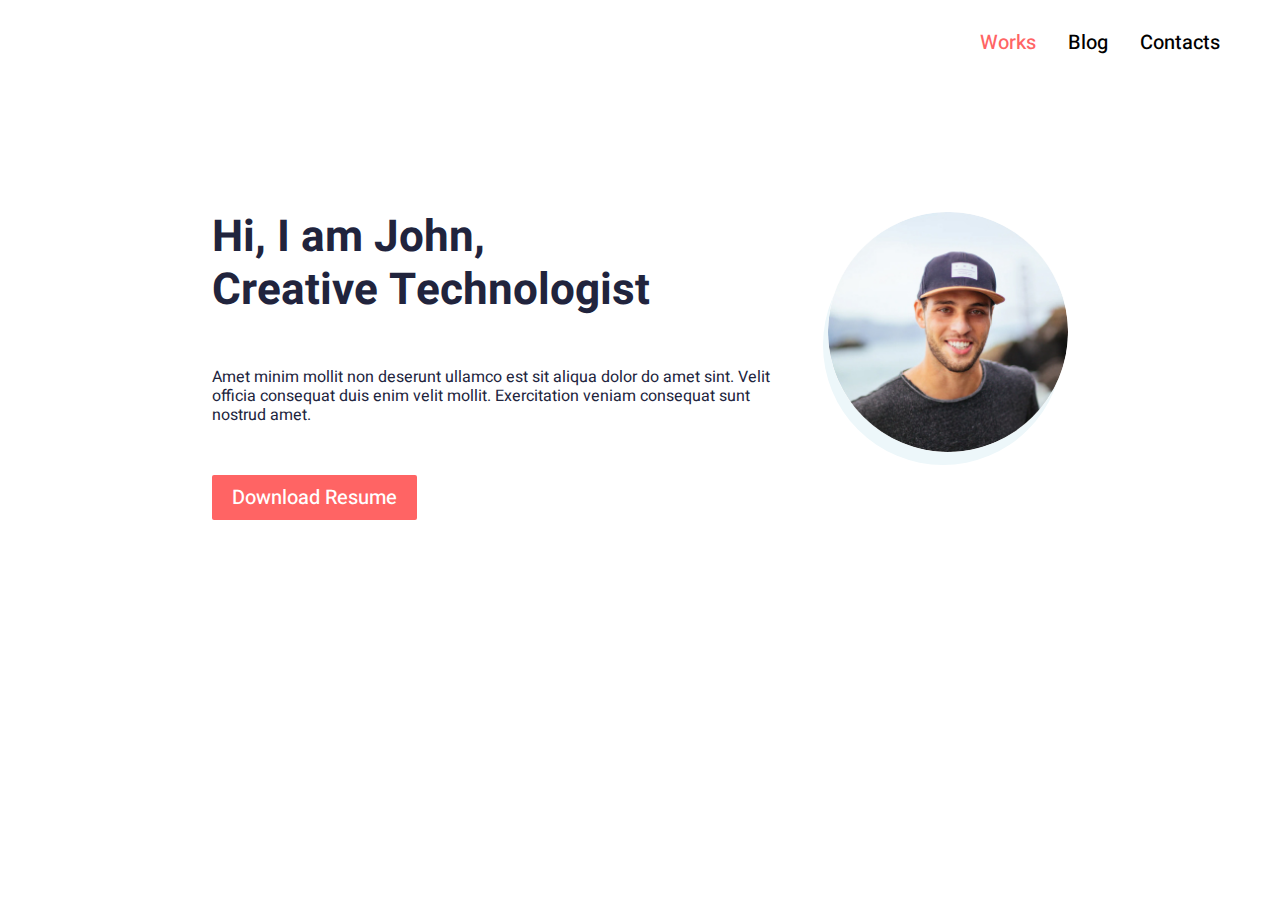
<file: index.html>
﻿<!DOCTYPE html>
<html lang="en">
<head>
    <meta charset="UTF-8">
    <meta name="viewport" content="width=device-width, initial-scale=1.0">
    <title>Джонни</title>
    <!--Добавление стилей-->
    <link rel="stylesheet" href="style.css">
</head>
<body>
    <header class="header">
        <nav class="header__nav">
            <ul class="header__list">
                <li><a href="works.html" class="header__link header__link--active">Works</a></li>
                <li><a href="blog.html" class="header__link">Blog</a></li>
                <li><a href="contact.html" class="header__link">Contacts</a></li>
            </ul>
        </nav>
    </header>
    <main>
        <section class="first">
            <div class="first__container">
                <div class="first__description">
                    <h1 class="first__title">
                        Hi, I am John, Creative&nbsp;Technologist
                    </h1>
                    <p class="first__text">
                        Amet minim mollit non deserunt 
                        ullamco est sit aliqua dolor do amet sint.
                         Velit officia consequat duis enim velit mollit. 
                         Exercitation veniam consequat sunt nostrud amet.
                    </p>
                    <a href="img/photo.jpg" class="button first__button" download="">Download Resume</a>
                </div>
                <img src="img/photo.jpg" class="first__image" alt="Photo of John">
            </div>
        </section>
    </main>
</body>
</html>
</file>
<file: style.css>
﻿/* @import url('https://fonts.googleapis.com/css2?family=Heebo:wght@100..900&display=swap'); */

* {
    margin: 0;
    padding: 0;
    box-sizing: border-box;
}

/* директива шрифта */
@font-face {
    font-family: Heebo;
    src: url(fonts/Heebo-Thin.ttf);
    font-weight: 100;
}
@font-face {
    font-family: Heebo;
    src: url(fonts/Heebo-ExtraLight.ttf);
    font-weight: 200;
}

@font-face {
    font-family: Heebo;
    src: url(fonts/Heebo-Light.ttf);
    font-weight: 300;
}

@font-face {
    font-family: Heebo;
    src: url(fonts/Heebo-Regular.ttf);
    font-weight: 400;
}

@font-face {
    font-family: Heebo;
    src: url(fonts/Heebo-Medium.ttf);
    font-weight: 500;
}

@font-face {
    font-family: Heebo;
    src: url(fonts/Heebo-SemiBold.ttf);
    font-weight: 600;
}

@font-face {
    font-family: Heebo;
    src: url(fonts/Heebo-Bold.ttf);
    font-weight: 700;
}

@font-face {
    font-family: Heebo;
    src: url(fonts/Heebo-ExtraBold.ttf);
    font-weight: 800;
}

@font-face {
    font-family: Heebo;
    src: url(fonts/Heebo-Black.ttf);
    font-weight: 900;
}

body {
    font-family: Heebo;
    /* background-color: aquamarine; */
}

/* header */

.header {
    padding: 28px 60px;
}

.header__nav {
    display: flex;
    justify-content: end;
}

.header__list {
    list-style: none;
    display: flex;
    gap: 32px;
}

.header__link {
    color: rgb(0, 0, 0);
    text-decoration: none;
    font-weight: 500;
    font-size: 20px;
}

.header__link--active {
    color: #FF6464;
}

@media screen and (max-width: 576px) {
    .header {
        justify-content: center;
        padding: 14px 30px;
   } 
   .header__nav {
        justify-content: center;
   } 
   .header__list {
        flex-direction: column;
        gap: 16px;
        align-items: center;
   }
}




/* first */

.first {
    padding-top: 127px;
    padding-bottom: 68px;
}

.first__container {
    width: calc(100% - 60px * 2);
    max-width: 856px;
    margin: 0 auto;
    display: flex;
    justify-content: space-between;
    gap: 40px;
}

.first__description{
    display: flex;
    flex-direction: column;
    gap: 50px;
    align-items: start;
    max-width: 600px;
}

.first__title {
    font-weight: bold;
    font-size: 44px;
    line-height: 120%;
    color: #21243D;
}

.first__text {
    font-weight: 400;
    font-size: 16px;
    line-height: 120%;
    color: #21243D;
}

.first__image {
    width: 240px;
    height: 240px;
    border-radius: 50%;
    box-shadow: -5px 13px 0 #EDF7FA;
}

@media screen and (max-width: 840px) {
    .first {
        padding-top: 60px;
        padding-bottom: 34px;
    }
    .first__container {
        width: calc(100% - 30px * 2);
        gap: 20px;
    }
    .first__description {
        gap: 20px;
        max-width: 100%;
    }
    .first__title {
        font-size: 36px;
    }
    .first__image {
        width: 200px;
        height: 200px;
    }
}

@media screen and (max-width: 720px) {
    .first {
        padding-top: 40px;
        padding-bottom: 28px;
    }
    .first__title {
        font-size: 28px;
    }
    .first__text {
        font-size: 14px;
    }
    .first__image {
        width: 180px;
        height: 180px;
    }
}

@media screen and (max-width: 576px) {
    .first {
        padding-top: 32px;
        padding-bottom: 20px;
    }
    .first__container {
        flex-direction: column-reverse;
        align-items: center;
        width: calc(100% - 10px * 2);
        gap: 20px;
    }
    .first__description {
        align-items: center;
    }
    .first__title {
        font-size: 24px;
        text-align: center;
    }
    .first__text {
        font-size: 12px;
        text-align: center;
    }
    .first__image {
        width: 150px;
        height: 150px;
    }
}

/* button */

.button.first__button {
    text-decoration: none;
    background-color: #FF6464;
    color: white;
    text-decoration: none;
    padding: 8px 20px;
    font-weight: 500;
    font-size: 20px;
    border-radius: 2px;
}
</file>
